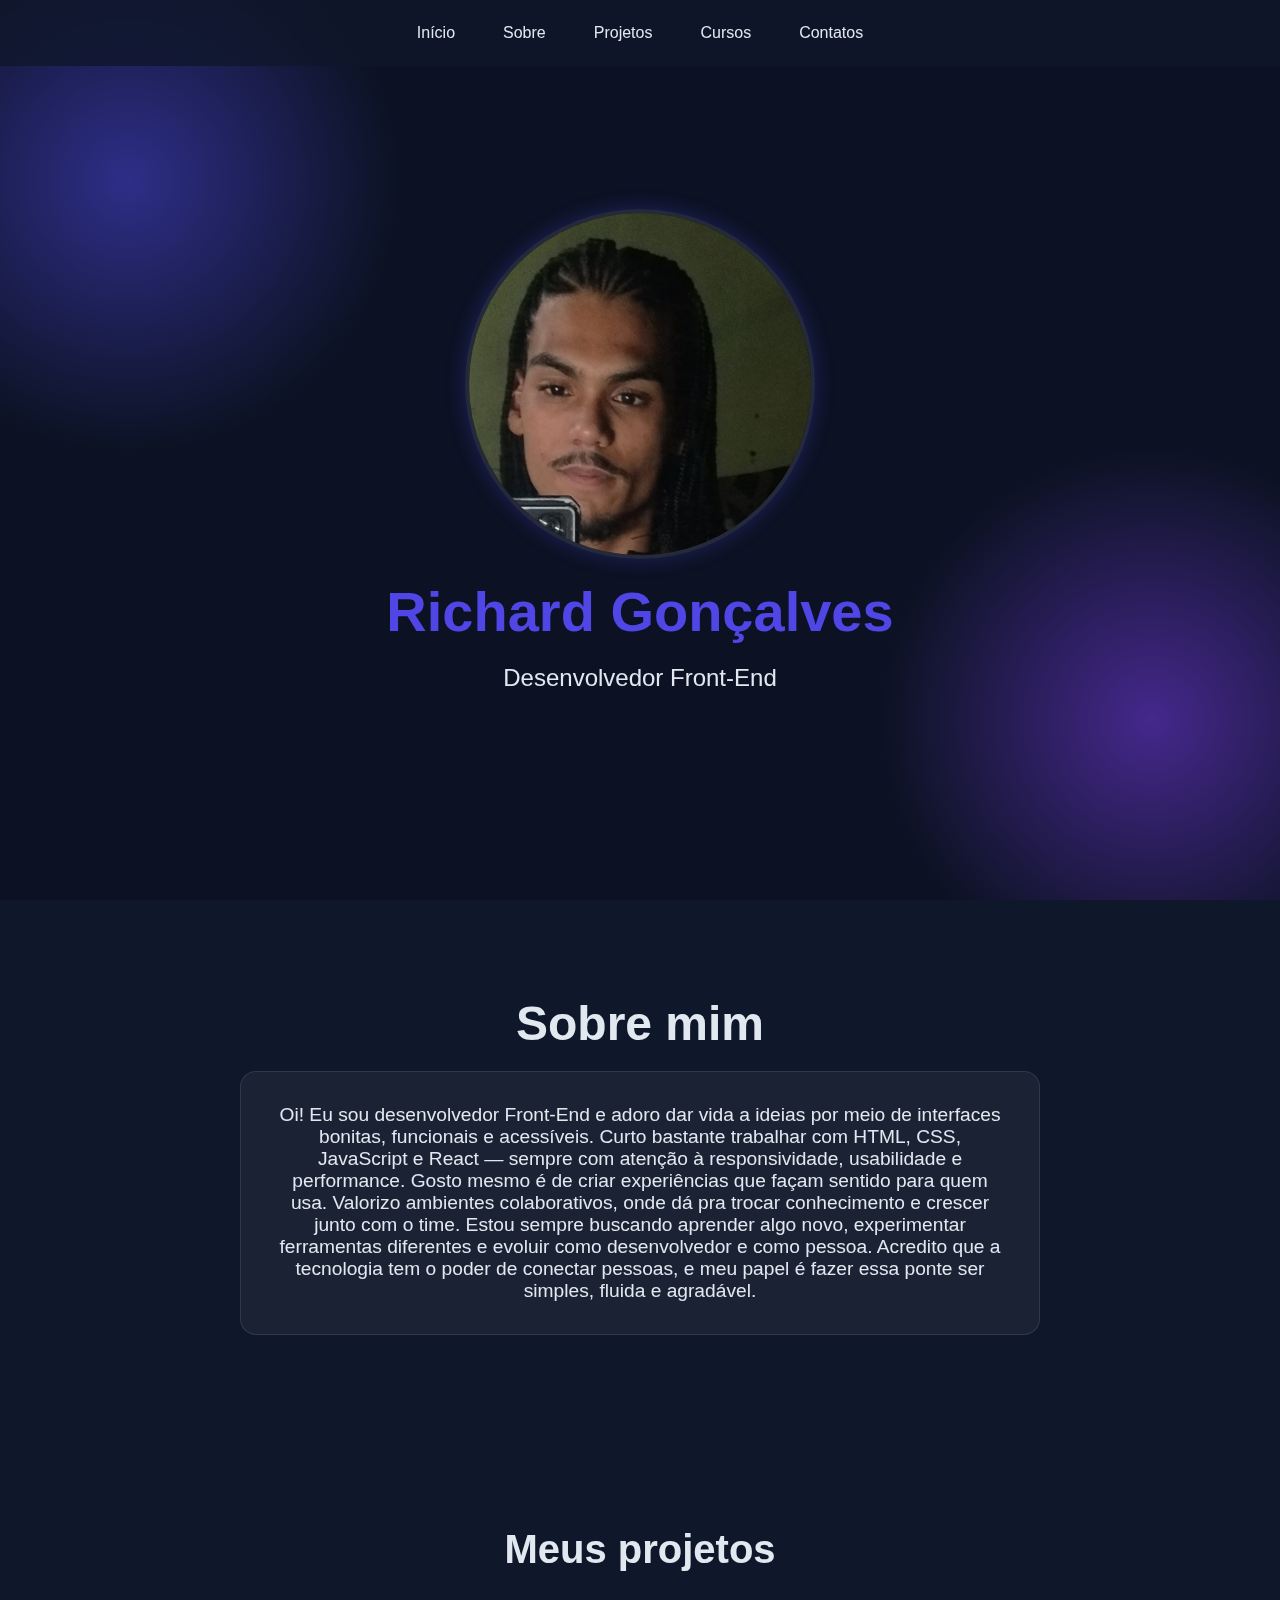
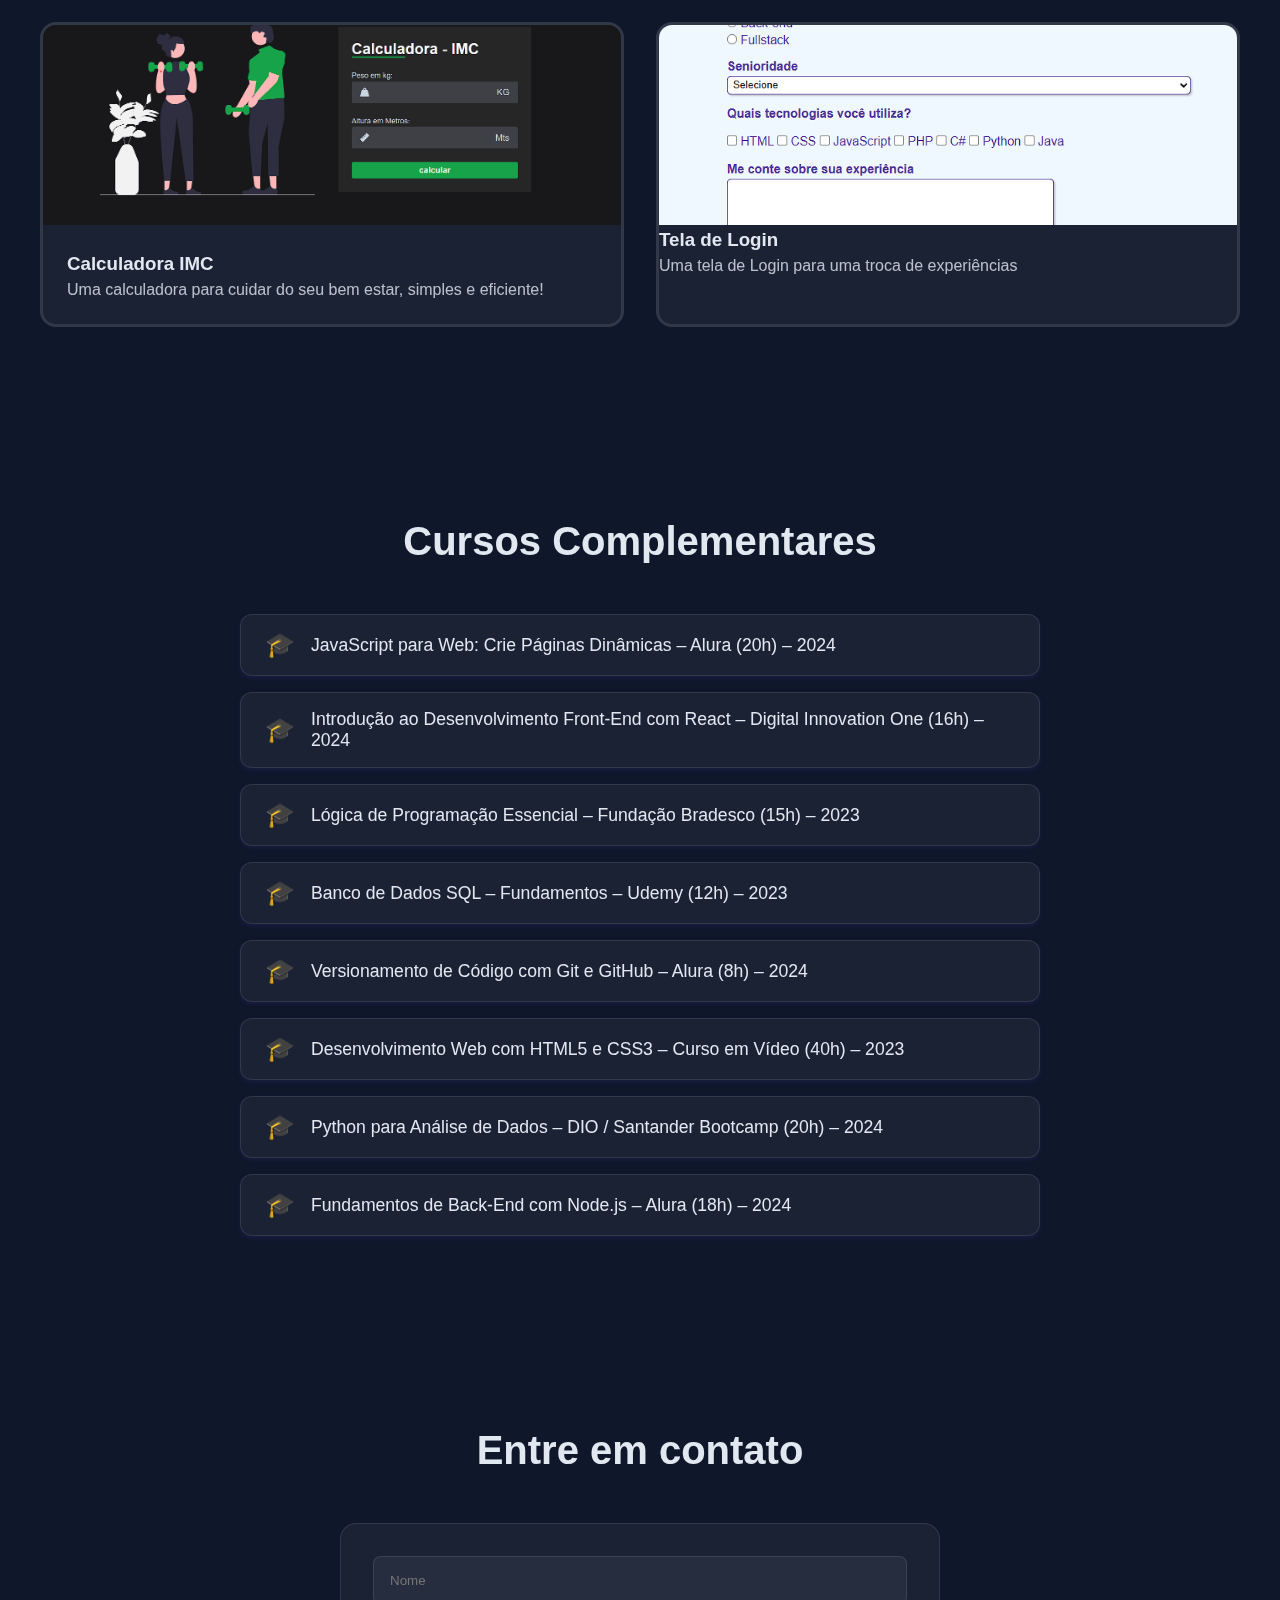
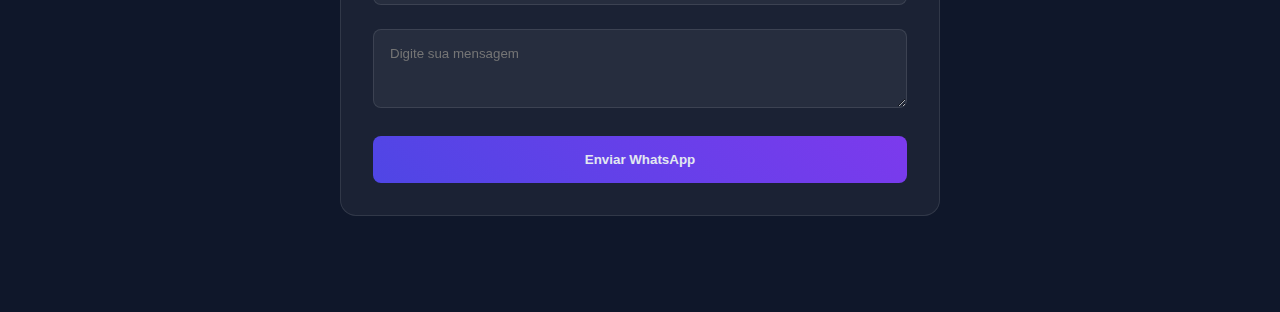
<file: index.html>
<!DOCTYPE html><html lang="pt-br"><head>
    <meta charset="UTF-8">
    <meta name="viewport" content="width=device-width, initial-scale=1.0">
    <link rel="stylesheet" href="style.css">
    <title>Portfólio</title>
</head><body>
    <div class="particulas"></div><nav class="navegacao">
    <ul class="menu">
        <li><a href="#inicio" class="menu-link">Início</a></li>
        <li><a href="#sobre" class="menu-link">Sobre </a></li>
        <li><a href="#projetos" class="menu-link">Projetos </a></li>
        <li><a href="#cursos" class="menu-link">Cursos </a></li>
        <li><a href="#contatos" class="menu-link">Contatos </a></li>
    </ul>
</nav>

<main id="inicio" class="cabecalho">
    <img src="img/perfil .jpg" alt="Foto Richard" class="foto-perfil">
    <h1>Richard Gonçalves</h1>
    <p class="cabecalho-sub-titulo">Desenvolvedor Front-End</p>
</main>

<section id="sobre" class="sobre">
    <h2 class="sobre-titulo">Sobre mim</h2>
    <div class="sobre-caixa">
        <p class="sobre-paragrafo">
            Oi! Eu sou desenvolvedor Front-End e adoro dar vida a ideias por meio de interfaces bonitas, funcionais
            e acessíveis. Curto bastante trabalhar com HTML, CSS, JavaScript e React — sempre com atenção à
            responsividade, usabilidade e performance. Gosto mesmo é de criar experiências que façam sentido para
            quem usa. Valorizo ambientes colaborativos, onde dá pra trocar conhecimento e crescer junto com o time.
            Estou sempre buscando aprender algo novo, experimentar ferramentas diferentes e evoluir como
            desenvolvedor e como pessoa. Acredito que a tecnologia tem o poder de conectar pessoas, e meu papel é
            fazer essa ponte ser simples, fluida e agradável.
        </p>
    </div>
</section>

<section id="projetos" class="projetos">
    <h2 class="projetos-titulos">Meus projetos</h2>
    <div class="projetos-caixa">
        <div class="projetos-card">
            <img src="img/calculadora-imc.png" alt="Projeto 1" class="projetos-imagem">
            <div class="caixa-textos-projetos">
                <h3 class="info-projetos">Calculadora IMC</h3>
                <p class="paragrafo-projetos">Uma calculadora para cuidar do seu bem estar, simples e eficiente!</p>
            </div>
        </div>

        <div class="projetos-card">
            <img src="img/tela_de_login.png" alt="Tela de Login" class="projetos-imagem">
            <h3 class="info-projetos">Tela de Login</h3>
            <p class="paragrafo-projetos">Uma tela de Login para uma troca de experiências</p>
        </div>
    </div>
</section>

<section id="cursos" class="cursos">
    <h2 class="cursos-titulo">Cursos Complementares</h2>
    <ul class="cursos-lista">
        <li>JavaScript para Web: Crie Páginas Dinâmicas – Alura (20h) – 2024</li>
        <li>Introdução ao Desenvolvimento Front-End com React – Digital Innovation One (16h) – 2024</li>
        <li>Lógica de Programação Essencial – Fundação Bradesco (15h) – 2023</li>
        <li>Banco de Dados SQL – Fundamentos – Udemy (12h) – 2023</li>
        <li>Versionamento de Código com Git e GitHub – Alura (8h) – 2024</li>
        <li>Desenvolvimento Web com HTML5 e CSS3 – Curso em Vídeo (40h) – 2023</li>
        <li>Python para Análise de Dados – DIO / Santander Bootcamp (20h) – 2024</li>
        <li>Fundamentos de Back-End com Node.js – Alura (18h) – 2024</li>
    </ul>
</section>

<section id="contatos" class="contatos">
    <h2 class="contatos-titulos">Entre em contato</h2>

    <form class="formulario-contato" id="formulario" onsubmit="enviarWhats(event)">
        <div class="grupo-form">
            <input placeholder="Nome" class="campo-form" id="nome">
        </div>

        <div class="grupo-form">
            <textarea class="campo-form" placeholder="Digite sua mensagem" rows="3" id="mensagem"></textarea>
        </div>

        <button type="submit" class="botao-form">Enviar WhatsApp</button>
    </form>
</section>

<script>
    function enviarWhats(event) {
        event.preventDefault();
        const nome = document.getElementById('nome').value;
        const mensagem = document.getElementById('mensagem').value;
        const telefone = '5511962827466';
        const texto = Olá, Me chamo ${nome}, ${mensagem};
        const msgFormatada = encodeURIComponent(texto);
        const url = https://wa.me/${telefone}/?text=${msgFormatada};
        window.open(url, '_blank');
    }
</script>

</body></html>
</file>
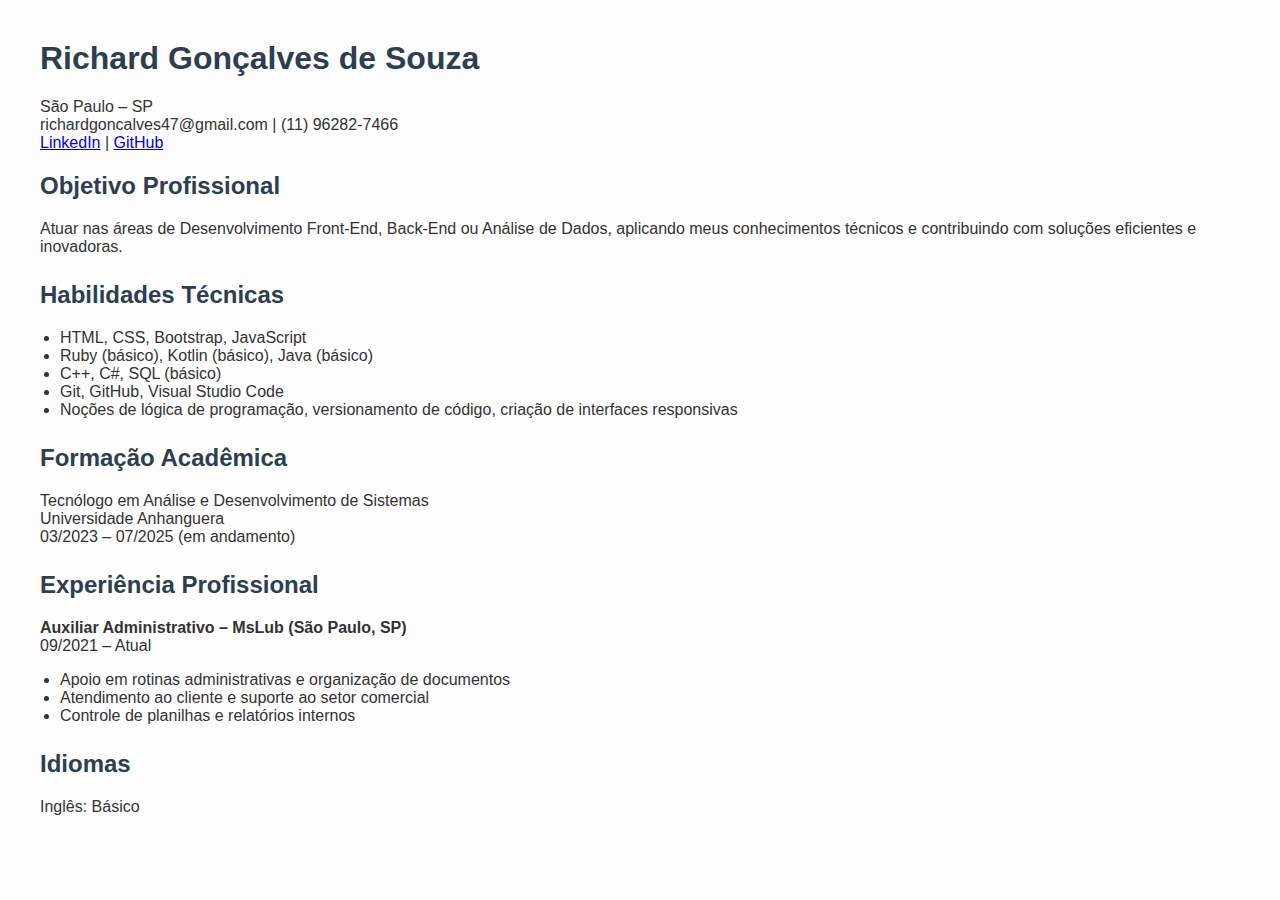
<file: img/Curriculo_Richard.html>
<!DOCTYPE html>
<html lang="pt-BR">
<head>
    <meta charset="UTF-8">
    <title>Currículo - Richard Gonçalves de Souza</title>
    <style>
        body {
            font-family: Arial, sans-serif;
            margin: 40px;
            background-color: #fdfdfd;
            color: #333;
        }
        h1, h2 {
            color: #2c3e50;
        }
        ul {
            margin: 0;
            padding-left: 20px;
        }
        .section {
            margin-bottom: 25px;
        }
    </style>
</head>
<body>
    <h1>Richard Gonçalves de Souza</h1>
    <p>São Paulo – SP<br>
    richardgoncalves47@gmail.com | (11) 96282-7466<br>
    <a href="https://www.linkedin.com/in/richard-gonçalves-de-souza-02124920b/">LinkedIn</a> |
    <a href="https://github.com/Richard-donm">GitHub</a></p>

    <div class="section">
        <h2>Objetivo Profissional</h2>
        <p>Atuar nas áreas de Desenvolvimento Front-End, Back-End ou Análise de Dados, aplicando meus conhecimentos técnicos e contribuindo com soluções eficientes e inovadoras.</p>
    </div>

    <div class="section">
        <h2>Habilidades Técnicas</h2>
        <ul>
            <li>HTML, CSS, Bootstrap, JavaScript</li>
            <li>Ruby (básico), Kotlin (básico), Java (básico)</li>
            <li>C++, C#, SQL (básico)</li>
            <li>Git, GitHub, Visual Studio Code</li>
            <li>Noções de lógica de programação, versionamento de código, criação de interfaces responsivas</li>
        </ul>
    </div>

    <div class="section">
        <h2>Formação Acadêmica</h2>
        <p>Tecnólogo em Análise e Desenvolvimento de Sistemas<br>
        Universidade Anhanguera<br>
        03/2023 – 07/2025 (em andamento)</p>
    </div>

    <div class="section">
        <h2>Experiência Profissional</h2>
        <p><strong>Auxiliar Administrativo – MsLub (São Paulo, SP)</strong><br>
        09/2021 – Atual</p>
        <ul>
            <li>Apoio em rotinas administrativas e organização de documentos</li>
            <li>Atendimento ao cliente e suporte ao setor comercial</li>
            <li>Controle de planilhas e relatórios internos</li>
        </ul>
    </div>

    <div class="section">
        <h2>Idiomas</h2>
        <p>Inglês: Básico</p>
    </div>
</body>
</html>
</file>
<file: style.css>
* {
    margin: 0;
    padding: 0;
    box-sizing: border-box;
    font-family: 'Segoe UI', Tahoma, Geneva, Verdana, sans-serif;
}

html {
    scroll-behavior: smooth;
}

:root {
    --primaria: #4f46e5;
    --segundaria: #7c3aed;
    --escuro: #0f172a;
    --maisEscuro: #0a0f1c;
    --claro: #e2e8f0;
    --vidro: rgba(255, 255, 255, 0.1);
}

body {
    background-color: var(--escuro);
    color: var(--claro);
}

.navegacao {
    position: fixed;
    top: 0;
    background: rgba(15, 23, 43, 0.8);
    width: 100%;
    z-index: 100;
    padding: 1.5rem;
}

.menu {
    display: flex;
    justify-content: center;
    list-style: none;
    gap: 3rem;
}

.menu-link {
    text-decoration: none;
    color: var(--claro);
    font-weight: 500;
    position: relative;
    padding: 0.5rem 0;
}

.menu-link::after {
    content: '';
    height: 2px;
    width: 0;
    position: absolute;
    bottom: 0;
    left: 0;
    background: linear-gradient(90deg, var(--primaria), var(--segundaria));
    transition: width 0.5s ease;
}

.menu-link:hover::after {
    width: 100%;
}

.cabecalho {
    min-height: 100vh;
    display: flex;
    justify-content: center;
    align-items: center;
    flex-direction: column;
}

.foto-perfil {
    width: 350px;
    height: 350px;
    box-shadow: 0 0 20px rgba(79, 70, 229, 0.3);
    border-radius: 50%;
    border: 4px solid var(--vidro);
    animation: flutuar 5s ease-in-out infinite;
}

h1 {
    font-size: 3.5rem;
    color: var(--primaria);
    font-weight: bold;
    margin: 20px;
}

.cabecalho-sub-titulo {
    font-size: 1.5rem;
    color: var(--claro);
}

.sobre {
    padding: 6rem 2rem;
}

.sobre-titulo {
    font-size: 3rem;
    color: var(--claro);
    text-align: center;
    margin-bottom: 20px;
}

.sobre-caixa {
    padding: 2rem;
    max-width: 800px;
    margin: 0 auto;
    border-radius: 16px;
    border: 1px solid var(--vidro);
    backdrop-filter: blur(10px);
    background: rgba(255, 255, 255, 0.05);
}

.sobre-paragrafo {
    text-align: center;
    font-size: 1.2rem;
}

.projetos {
    padding: 6rem 2rem;
}

.projetos-titulos {
    text-align: center;
    font-size: 2.5rem;
    margin-bottom: 50px;
}

.projetos-caixa {
    display: grid;
    grid-template-columns: repeat(auto-fit, minmax(300px, 1fr));
    gap: 2rem;
    max-width: 1200px;
    margin: 0 auto;
}

.projetos-card {
    background: rgba(255, 255, 255, 0.05);
    border-radius: 16px;
    backdrop-filter: blur(5px);
    border: solid var(--vidro);
    overflow: hidden;
    transition: all 0.5s ease;
    cursor: pointer;
}

.projetos-card:hover {
    box-shadow: 0 10px 20px rgb(79, 70, 229, 0.2);
    transform: translateY(-10px) scale(1.03);
}

.projetos-imagem {
    height: 200px;
    width: 100%;
    object-fit: cover;
}

.info-projetos {
    margin-bottom: 5px;
}

.paragrafo-projetos {
    color: rgba(226, 232, 240 , 0.8);
    line-height: 1.25rem;
}

.caixa-textos-projetos{
    padding: 1.5rem;
}

.cursos {
    padding: 6rem 2rem;
}

.cursos-titulo {
    text-align: center;
    font-size: 2.5rem;
    margin-bottom: 50px;
    color: var(--claro);
}

.cursos-lista {
    max-width: 800px;
    margin: 0 auto;
    list-style: none;
    padding-left: 0;
    display: flex;
    flex-direction: column;
    gap: 1rem;
}

.cursos-lista li {
    background: rgba(255, 255, 255, 0.05);
    backdrop-filter: blur(5px);
    border: 1px solid var(--vidro);
    border-radius: 12px;
    padding: 1rem 1.5rem;
    color: var(--claro);
    font-size: 1.1rem;
    display: flex;
    align-items: center;
    gap: 1rem;
    box-shadow: 0 2px 5px rgba(79, 70, 229, 0.15);
    transition: background-color 0.3s ease;
}

.cursos-lista li:hover {
    background: linear-gradient(90deg, var(--primaria), var(--segundaria));
    color: white;
    cursor: default;
    box-shadow: 0 4px 12px rgba(124, 58, 174, 0.5);
}

.cursos-lista li::before {
    content: "🎓";
    font-size: 1.5rem;
    flex-shrink: 0;
}

.contatos{
    padding: 6rem 2rem;
}

.contatos-titulos{
    text-align: center;
    font-size: 2.5rem;
    margin-bottom: 50px;
}

.formulario-contato{
    max-width: 600px;
    margin: 0 auto;
    background: rgba(255, 255, 255, 0.05);
    backdrop-filter: blur(5px);
    padding: 2rem;
    border:  1px solid var(--vidro);
    border-radius: 16px;

}

.campo-form {
    width: 100%;
    padding: 1rem;
    background: rgba(255, 255, 255, 0.05);
    border-radius: 8px;
    color: var(--claro);
    border: 1px solid var(--vidro);
    outline: none;
}

.campo-form:focus {
    border-color: var(--segundaria);
    box-shadow: 0 0 10px rgba(79, 70, 229, 0.3);
}

.grupo-form {
    margin-bottom: 1.5rem;
}

.botao-form {
    color: var(--claro);
    background: linear-gradient(45deg, var(--primaria), var(--segundaria));
    padding: 1rem 2rem;
    border: none;
    border-radius: 8px;
    cursor: pointer;
    font-weight: bold;
    width: 100%;
    transition: all 0.5s ease;
}

.botao-form:hover {
    transform: translateY(-4px);
    box-shadow: 0 5px 15px rgba(79, 70, 229, 0.4);
}

.particulas {
    position: fixed;
    top: 0;
    left: 0;
    width: 100%;
    height: 100%;
    z-index: -1;
    opacity: 0.5;
    background-color: var(--maisEscuro);
    background-image:
        radial-gradient(circle at 10% 20%, var(--primaria) 0%, transparent 20%),
        radial-gradient(circle at 90% 80%, var(--segundaria) 0%, transparent 20%);
}

@keyframes flutuar {
    0%, 100% {
        transform: translateY(0);
    }

    50% {
        transform: translateY(-20px);
    }
}
</file>
